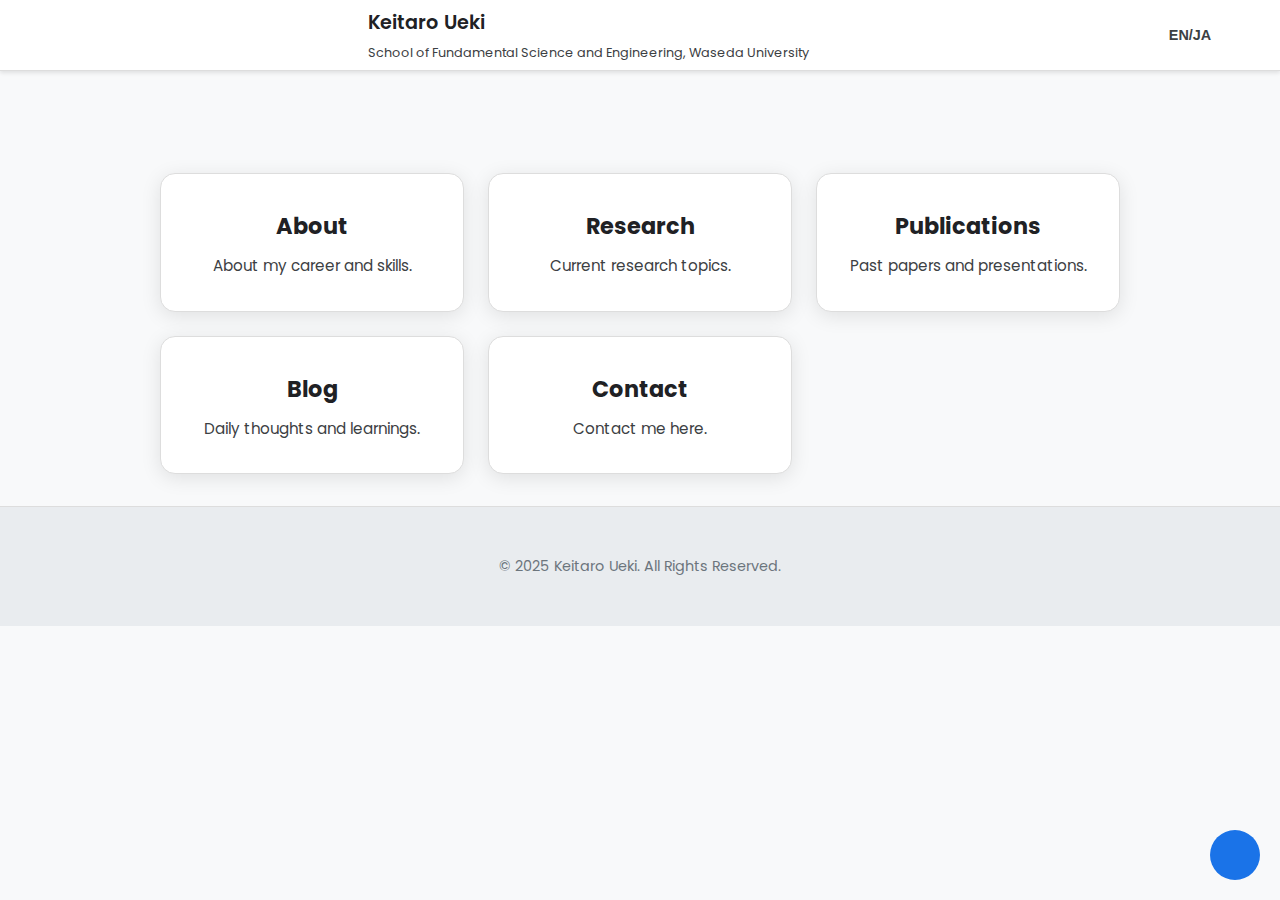
<file: index.html>
<!DOCTYPE html>
<html lang="ja">
<head>
    <meta charset="UTF-8">
    <meta name="viewport" content="width=device-width, initial-scale=1.0">
    <title data-lang-key="title">Keitaro Ueki - 早稲田大学基幹理工学部</title>
    <link rel="stylesheet" href="modern.css">
    <!-- Google Fonts (Poppins) -->
    <link rel="preconnect" href="https://fonts.googleapis.com">
    <link rel="preconnect" href="https://fonts.gstatic.com" crossorigin>
    <link href="https://fonts.googleapis.com/css2?family=Poppins:wght@300;400;600;700&display=swap" rel="stylesheet">
    <!-- Font Awesome (for icons) -->
    <link rel="stylesheet" href="https://cdnjs.cloudflare.com/ajax/libs/font-awesome/6.5.2/css/all.min.css" integrity="sha512-SnH5WK+bZxgPHs44uWIX+LLJAJ9/2PkPKZ5QiAj6Ta86w+fsb2TkcmfRyVX3pBnMFcV7oQPJkl9QevSCWr3W6A==" crossorigin="anonymous" referrerpolicy="no-referrer" />
</head>
<body>

    <header id="main-header">
        <div class="header-container">
            <button id="sidebar-toggle"><i class="fa-solid fa-bars"></i></button>
            <div class="header-title">
                <a href="index.html" class="title-link">
                    <h1 data-lang-key="name">Keitaro Ueki</h1>
                    <p data-lang-key="affiliation">早稲田大学 基幹理工学部</p>
                </a>
            </div>
            <div class="header-controls">
                <button id="search-toggle"><i class="fa-solid fa-search"></i></button>
                <button id="lang-toggle" data-current-lang="ja">EN/JA</button>
                <button id="theme-toggle"><i class="fa-solid fa-moon"></i></button>
            </div>
        </div>
    </header>

    <div id="search-overlay">
        <input type="search" id="search-input" placeholder="Search...">
        <div id="search-results"></div>
    </div>

    <aside id="sidebar">
        <nav class="sidebar-nav">
            <ul>
                <li><a href="index.html" data-lang-key="nav-home"><i class="fa-solid fa-house fa-fw"></i> <span class="nav-text">Home</span></a></li>
                <li><a href="about.html" data-lang-key="nav-about"><i class="fa-solid fa-user fa-fw"></i> <span class="nav-text">About</span></a></li>
                <li><a href="research.html" data-lang-key="nav-research"><i class="fa-solid fa-flask fa-fw"></i> <span class="nav-text">Research</span></a></li>
                <li><a href="publications.html" data-lang-key="nav-publications"><i class="fa-solid fa-book-open fa-fw"></i> <span class="nav-text">Publications</span></a></li>
                <li><a href="blog.html" data-lang-key="nav-blog"><i class="fa-solid fa-pen-nib fa-fw"></i> <span class="nav-text">Blog</span></a></li>
                <li><a href="contact.html" data-lang-key="nav-contact"><i class="fa-solid fa-envelope fa-fw"></i> <span class="nav-text">Contact</span></a></li>
            </ul>
        </nav>
    </aside>

    <div id="content-wrapper">
        <main class="container">
            <section id="quick-links" class="reveal-on-scroll">
                <div class="link-card-container">
                    <a href="about.html" class="link-card">
                        <i class="fa-solid fa-user"></i>
                        <h3 data-lang-key="nav-about">About</h3>
                        <p data-lang-key="about-description">経歴やスキルについて</p>
                    </a>
                    <a href="research.html" class="link-card">
                        <i class="fa-solid fa-flask"></i>
                        <h3 data-lang-key="nav-research">Research</h3>
                        <p data-lang-key="research-description">現在の研究内容</p>
                    </a>
                    <a href="publications.html" class="link-card">
                        <i class="fa-solid fa-book-open"></i>
                        <h3 data-lang-key="nav-publications">Publications</h3>
                        <p data-lang-key="publications-description">過去の論文や発表</p>
                    </a>
                    <a href="blog.html" class="link-card">
                        <i class="fa-solid fa-pen-nib"></i>
                        <h3 data-lang-key="nav-blog">Blog</h3>
                        <p data-lang-key="blog-description">日々の考えや学び</p>
                    </a>
                    <a href="contact.html" class="link-card">
                        <i class="fa-solid fa-envelope"></i>
                        <h3 data-lang-key="nav-contact">Contact</h3>
                        <p data-lang-key="contact-description">お問い合わせはこちら</p>
                    </a>
                </div>
            </section>
        </main>
    </div>

    <footer>
        <div class="container">
            <p data-lang-key="footer-text">&copy; 2025 Keitaro Ueki. All Rights Reserved.</p>
        </div>
    </footer>
    <a href="#" id="back-to-top" class="reveal-on-scroll"><i class="fa-solid fa-arrow-up"></i></a>
    <script src="script.js"></script>
</body>
</html>
</file>
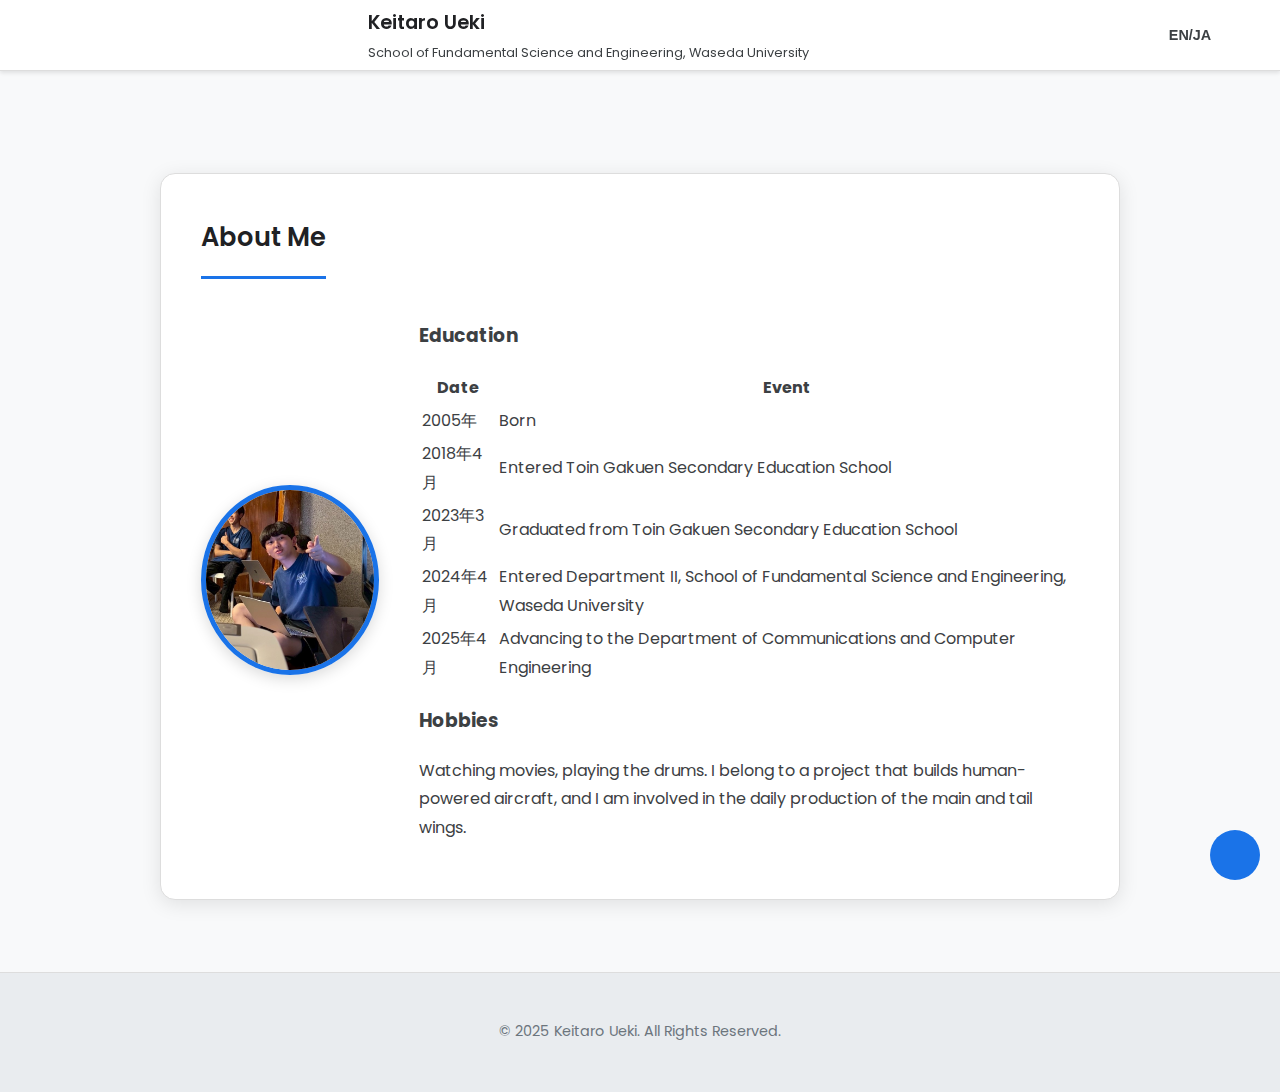
<file: about.html>
<!DOCTYPE html>
<html lang="ja">
<head>
    <meta charset="UTF-8">
    <meta name="viewport" content="width=device-width, initial-scale=1.0">
    <title data-lang-key="about-title">About Me - Keitaro Ueki</title>
    <link rel="stylesheet" href="modern.css">
    <link rel="preconnect" href="https://fonts.googleapis.com">
    <link rel="preconnect" href="https://fonts.gstatic.com" crossorigin>
    <link href="https://fonts.googleapis.com/css2?family=Poppins:wght@300;400;600;700&display=swap" rel="stylesheet">
    <link rel="stylesheet" href="https://cdnjs.cloudflare.com/ajax/libs/font-awesome/6.5.2/css/all.min.css" integrity="sha512-SnH5WK+bZxgPHs44uWIX+LLJAJ9/2PkPKZ5QiAj6Ta86w+fsb2TkcmfRyVX3pBnMFcV7oQPJkl9QevSCWr3W6A==" crossorigin="anonymous" referrerpolicy="no-referrer" />
</head>
<body>

    <header id="main-header">
        <div class="header-container">
            <button id="sidebar-toggle"><i class="fa-solid fa-bars"></i></button>
            <div class="header-title">
                <a href="index.html" class="title-link">
                    <h1 data-lang-key="name">Keitaro Ueki</h1>
                    <p data-lang-key="affiliation">早稲田大学 基幹理工学部</p>
                </a>
            </div>
            <div class="header-controls">
                <button id="search-toggle"><i class="fa-solid fa-search"></i></button>
                <button id="lang-toggle" data-current-lang="ja">EN/JA</button>
                <button id="theme-toggle"><i class="fa-solid fa-moon"></i></button>
            </div>
        </div>
    </header>

    <div id="search-overlay">
        <input type="search" id="search-input" placeholder="Search...">
        <div id="search-results"></div>
    </div>

    <aside id="sidebar">
        <nav class="sidebar-nav">
            <ul>
                <li><a href="index.html" data-lang-key="nav-home"><i class="fa-solid fa-house fa-fw"></i> <span class="nav-text">Home</span></a></li>
                <li><a href="about.html" data-lang-key="nav-about"><i class="fa-solid fa-user fa-fw"></i> <span class="nav-text">About</span></a></li>
                <li><a href="research.html" data-lang-key="nav-research"><i class="fa-solid fa-flask fa-fw"></i> <span class="nav-text">Research</span></a></li>
                <li><a href="publications.html" data-lang-key="nav-publications"><i class="fa-solid fa-book-open fa-fw"></i> <span class="nav-text">Publications</span></a></li>
                <li><a href="blog.html" data-lang-key="nav-blog"><i class="fa-solid fa-pen-nib fa-fw"></i> <span class="nav-text">Blog</span></a></li>
                <li><a href="contact.html" data-lang-key="nav-contact"><i class="fa-solid fa-envelope fa-fw"></i> <span class="nav-text">Contact</span></a></li>
            </ul>
        </nav>
    </aside>

    <div id="content-wrapper">
        <main class="container">
            <section id="about" class="card reveal-on-scroll">
                <h2 data-lang-key="about-title"><i class="fa-solid fa-user"></i> About Me</h2>
                <div class="about-content">
                    <img src="images/自己紹介.jpg" alt="プロフィール写真" class="profile-pic">
                    <div>
                        <h3 data-lang-key="education-title">学歴</h3>
                        <table class="education-table">
                            <thead>
                                <tr>
                                    <th data-lang-key="table-date">Date</th>
                                    <th data-lang-key="table-event">Event</th>
                                </tr>
                            </thead>
                            <tbody>
                                <tr>
                                    <td data-label="Date">2005年</td>
                                    <td data-label="Event" data-lang-key="birth-event">誕生</td>
                                </tr>
                                <tr>
                                    <td data-label="Date">2018年4月</td>
                                    <td data-label="Event" data-lang-key="school-start-event">桐蔭学園中等教育学校 入学</td>
                                </tr>
                                <tr>
                                    <td data-label="Date">2023年3月</td>
                                    <td data-label="Event" data-lang-key="school-end-event">桐蔭学園中等教育学校 卒業</td>
                                </tr>
                                <tr>
                                    <td data-label="Date">2024年4月</td>
                                    <td data-label="Event" data-lang-key="uni-start-event">早稲田大学基幹理工学部 学系II 入学</td>
                                </tr>
                                <tr>
                                    <td data-label="Date">2025年4月</td>
                                    <td data-label="Event" data-lang-key="major-event">早稲田大学基幹理工学部 情報通信学科 進学</td>
                                </tr>
                            </tbody>
                        </table>
                        <h3 data-lang-key="hobbies-title">趣味</h3>
                        <p data-lang-key="hobbies-text">
                            映画鑑賞、ドラム演奏。人力飛行機を製作するプロジェクトに所属しており、日々主翼や尾翼を製作しています。
                        </p>
                    </div>
                </div>
            </section>
        </main>
    </div>

    <footer>
        <div class="container">
            <p data-lang-key="footer-text">&copy; 2025 Keitaro Ueki. All Rights Reserved.</p>
        </div>
    </footer>
    <a href="#" id="back-to-top" class="reveal-on-scroll"><i class="fa-solid fa-arrow-up"></i></a>
    <script src="script.js"></script>
</body>
</html>
</file>
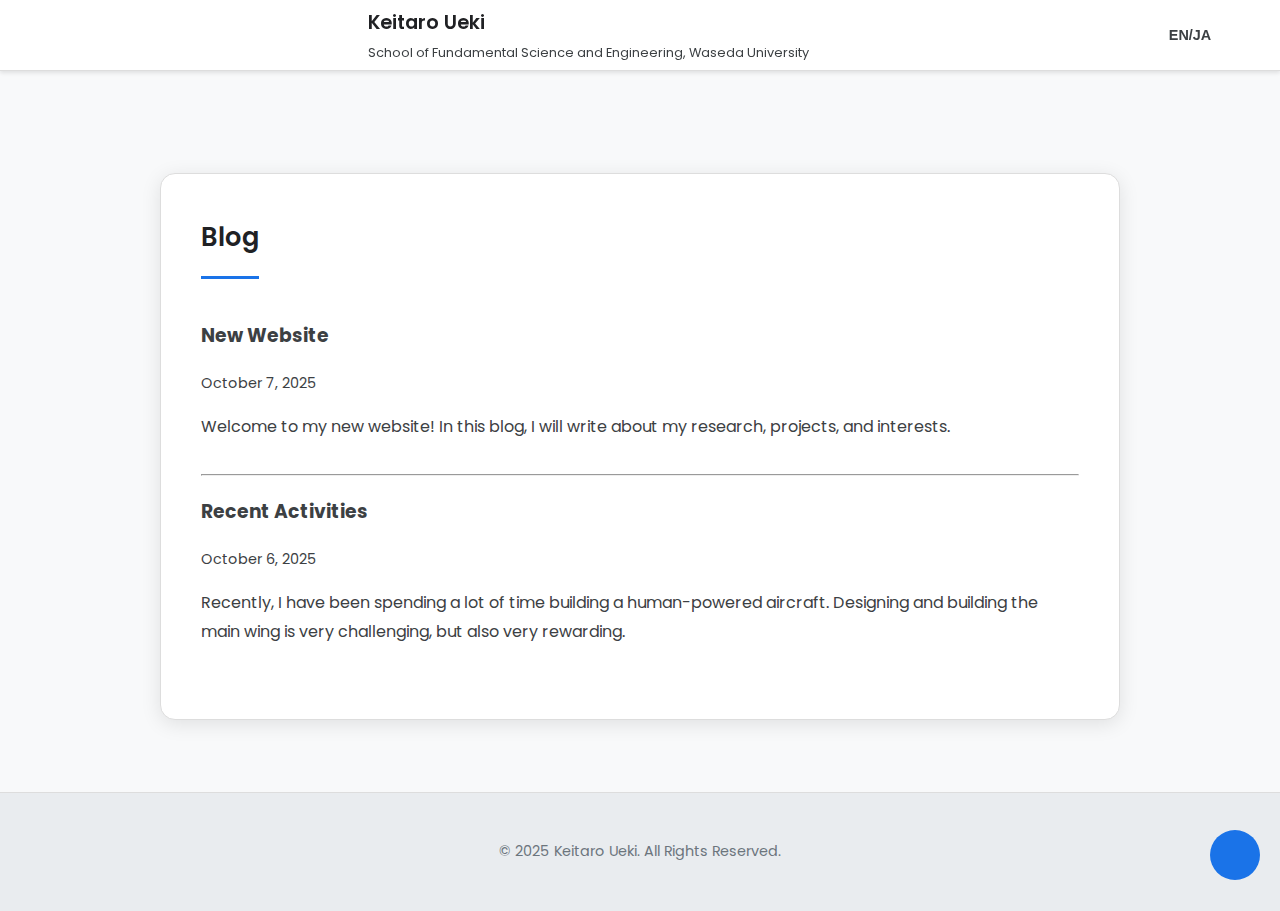
<file: blog.html>
<!DOCTYPE html>
<html lang="ja">
<head>
    <meta charset="UTF-8">
    <meta name="viewport" content="width=device-width, initial-scale=1.0">
    <title data-lang-key="blog-title">Blog - Keitaro Ueki</title>
    <link rel="stylesheet" href="modern.css">
    <link rel="preconnect" href="https://fonts.googleapis.com">
    <link rel="preconnect" href="https://fonts.gstatic.com" crossorigin>
    <link href="https://fonts.googleapis.com/css2?family=Poppins:wght@300;400;600;700&display=swap" rel="stylesheet">
    <link rel="stylesheet" href="https://cdnjs.cloudflare.com/ajax/libs/font-awesome/6.5.2/css/all.min.css" integrity="sha512-SnH5WK+bZxgPHs44uWIX+LLJAJ9/2PkPKZ5QiAj6Ta86w+fsb2TkcmfRyVX3pBnMFcV7oQPJkl9QevSCWr3W6A==" crossorigin="anonymous" referrerpolicy="no-referrer" />
</head>
<body>

    <header id="main-header">
        <div class="header-container">
            <button id="sidebar-toggle"><i class="fa-solid fa-bars"></i></button>
            <div class="header-title">
                <a href="index.html" class="title-link">
                    <h1 data-lang-key="name">Keitaro Ueki</h1>
                    <p data-lang-key="affiliation">早稲田大学 基幹理工学部</p>
                </a>
            </div>
            <div class="header-controls">
                <button id="search-toggle"><i class="fa-solid fa-search"></i></button>
                <button id="lang-toggle" data-current-lang="ja">EN/JA</button>
                <button id="theme-toggle"><i class="fa-solid fa-moon"></i></button>
            </div>
        </div>
    </header>

    <div id="search-overlay">
        <input type="search" id="search-input" placeholder="Search...">
        <div id="search-results"></div>
    </div>

    <aside id="sidebar">
        <nav class="sidebar-nav">
            <ul>
                <li><a href="index.html" data-lang-key="nav-home"><i class="fa-solid fa-house fa-fw"></i> <span class="nav-text">Home</span></a></li>
                <li><a href="about.html" data-lang-key="nav-about"><i class="fa-solid fa-user fa-fw"></i> <span class="nav-text">About</span></a></li>
                <li><a href="research.html" data-lang-key="nav-research"><i class="fa-solid fa-flask fa-fw"></i> <span class="nav-text">Research</span></a></li>
                <li><a href="publications.html" data-lang-key="nav-publications"><i class="fa-solid fa-book-open fa-fw"></i> <span class="nav-text">Publications</span></a></li>
                <li><a href="blog.html" data-lang-key="nav-blog"><i class="fa-solid fa-pen-nib fa-fw"></i> <span class="nav-text">Blog</span></a></li>
                <li><a href="contact.html" data-lang-key="nav-contact"><i class="fa-solid fa-envelope fa-fw"></i> <span class="nav-text">Contact</span></a></li>
            </ul>
        </nav>
    </aside>

    <div id="content-wrapper">
        <main class="container">
            <section id="blog" class="card reveal-on-scroll">
                <h2 data-lang-key="blog-title"><i class="fa-solid fa-blog"></i> Blog</h2>
                <article class="blog-post">
                    <h3 data-lang-key="blog-post-1-title">新しいウェブサイト</h3>
                    <p class="blog-meta" data-lang-key="blog-post-1-meta">2025年10月7日</p>
                    <p data-lang-key="blog-post-1-body">
                        新しいウェブサイトへようこそ！このブログでは、私の研究、プロジェクト、そして興味のあることについて書いていこうと思います。
                    </p>
                </article>
                <hr>
                <article class="blog-post">
                    <h3 data-lang-key="blog-post-2-title">最近の活動</h3>
                    <p class="blog-meta" data-lang-key="blog-post-2-meta">2025年10月6日</p>
                    <p data-lang-key="blog-post-2-body">
                        最近は、人力飛行機の製作に多くの時間を費やしています。主翼の設計と製作は非常に挑戦的ですが、とてもやりがいがあります。
                    </p>
                </article>
            </section>
        </main>
    </div>

    <footer>
        <div class="container">
            <p data-lang-key="footer-text">&copy; 2025 Keitaro Ueki. All Rights Reserved.</p>
        </div>
    </footer>
    <a href="#" id="back-to-top" class="reveal-on-scroll"><i class="fa-solid fa-arrow-up"></i></a>
    <script src="script.js"></script>
</body>
</html>
</file>
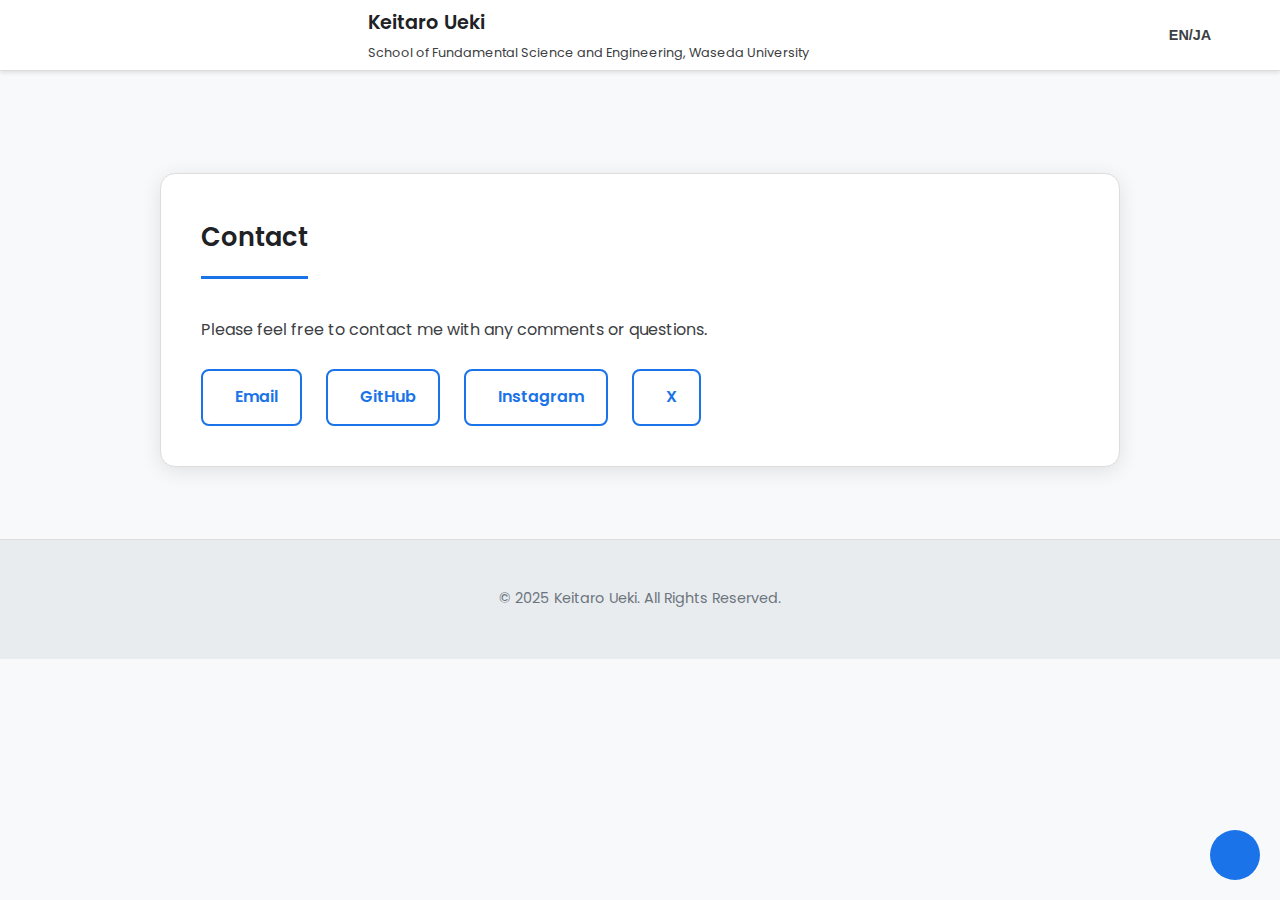
<file: contact.html>
<!DOCTYPE html>
<html lang="ja">
<head>
    <meta charset="UTF-8">
    <meta name="viewport" content="width=device-width, initial-scale=1.0">
    <title data-lang-key="contact-title">Contact - Keitaro Ueki</title>
    <link rel="stylesheet" href="modern.css">
    <link rel="preconnect" href="https://fonts.googleapis.com">
    <link rel="preconnect" href="https://fonts.gstatic.com" crossorigin>
    <link href="https://fonts.googleapis.com/css2?family=Poppins:wght@300;400;600;700&display=swap" rel="stylesheet">
    <link rel="stylesheet" href="https://cdnjs.cloudflare.com/ajax/libs/font-awesome/6.5.2/css/all.min.css" integrity="sha512-SnH5WK+bZxgPHs44uWIX+LLJAJ9/2PkPKZ5QiAj6Ta86w+fsb2TkcmfRyVX3pBnMFcV7oQPJkl9QevSCWr3W6A==" crossorigin="anonymous" referrerpolicy="no-referrer" />
</head>
<body>

    <header id="main-header">
        <div class="header-container">
            <button id="sidebar-toggle"><i class="fa-solid fa-bars"></i></button>
            <div class="header-title">
                <a href="index.html" class="title-link">
                    <h1 data-lang-key="name">Keitaro Ueki</h1>
                    <p data-lang-key="affiliation">早稲田大学 基幹理工学部</p>
                </a>
            </div>
            <div class="header-controls">
                <button id="search-toggle"><i class="fa-solid fa-search"></i></button>
                <button id="lang-toggle" data-current-lang="ja">EN/JA</button>
                <button id="theme-toggle"><i class="fa-solid fa-moon"></i></button>
            </div>
        </div>
    </header>

    <div id="search-overlay">
        <input type="search" id="search-input" placeholder="Search...">
        <div id="search-results"></div>
    </div>

    <aside id="sidebar">
        <nav class="sidebar-nav">
            <ul>
                <li><a href="index.html" data-lang-key="nav-home"><i class="fa-solid fa-house fa-fw"></i> <span class="nav-text">Home</span></a></li>
                <li><a href="about.html" data-lang-key="nav-about"><i class="fa-solid fa-user fa-fw"></i> <span class="nav-text">About</span></a></li>
                <li><a href="research.html" data-lang-key="nav-research"><i class="fa-solid fa-flask fa-fw"></i> <span class="nav-text">Research</span></a></li>
                <li><a href="publications.html" data-lang-key="nav-publications"><i class="fa-solid fa-book-open fa-fw"></i> <span class="nav-text">Publications</span></a></li>
                <li><a href="blog.html" data-lang-key="nav-blog"><i class="fa-solid fa-pen-nib fa-fw"></i> <span class="nav-text">Blog</span></a></li>
                <li><a href="contact.html" data-lang-key="nav-contact"><i class="fa-solid fa-envelope fa-fw"></i> <span class="nav-text">Contact</span></a></li>
            </ul>
        </nav>
    </aside>

    <div id="content-wrapper">
        <main class="container">
            <section id="contact" class="card reveal-on-scroll">
                <h2 data-lang-key="contact-title"><i class="fa-solid fa-envelope"></i> Contact</h2>
                <p data-lang-key="contact-text">ご意見、ご質問などありましたら、お気軽にご連絡ください。</p>
                <div class="contact-links">
                    <a href="mailto:keitaro.ueki@asagi.waseda.jp"><i class="fa-solid fa-envelope"></i> Email</a>
                    <a href="https://github.com/97kuek" target="_blank"><i class="fa-brands fa-github"></i> GitHub</a>
                    <a href="https://www.instagram.com/97kuek_/" target="_blank"><i class="fa-brands fa-instagram"></i> Instagram</a>
                    <a href="https://twitter.com/97kuek_" target="_blank"><i class="fa-brands fa-x-twitter"></i> X</a>
                </div>
            </section>
        </main>
    </div>

    <footer>
        <div class="container">
            <p data-lang-key="footer-text">&copy; 2025 Keitaro Ueki. All Rights Reserved.</p>
        </div>
    </footer>
    <a href="#" id="back-to-top" class="reveal-on-scroll"><i class="fa-solid fa-arrow-up"></i></a>
    <script src="script.js"></script>
</body>
</html>
</file>
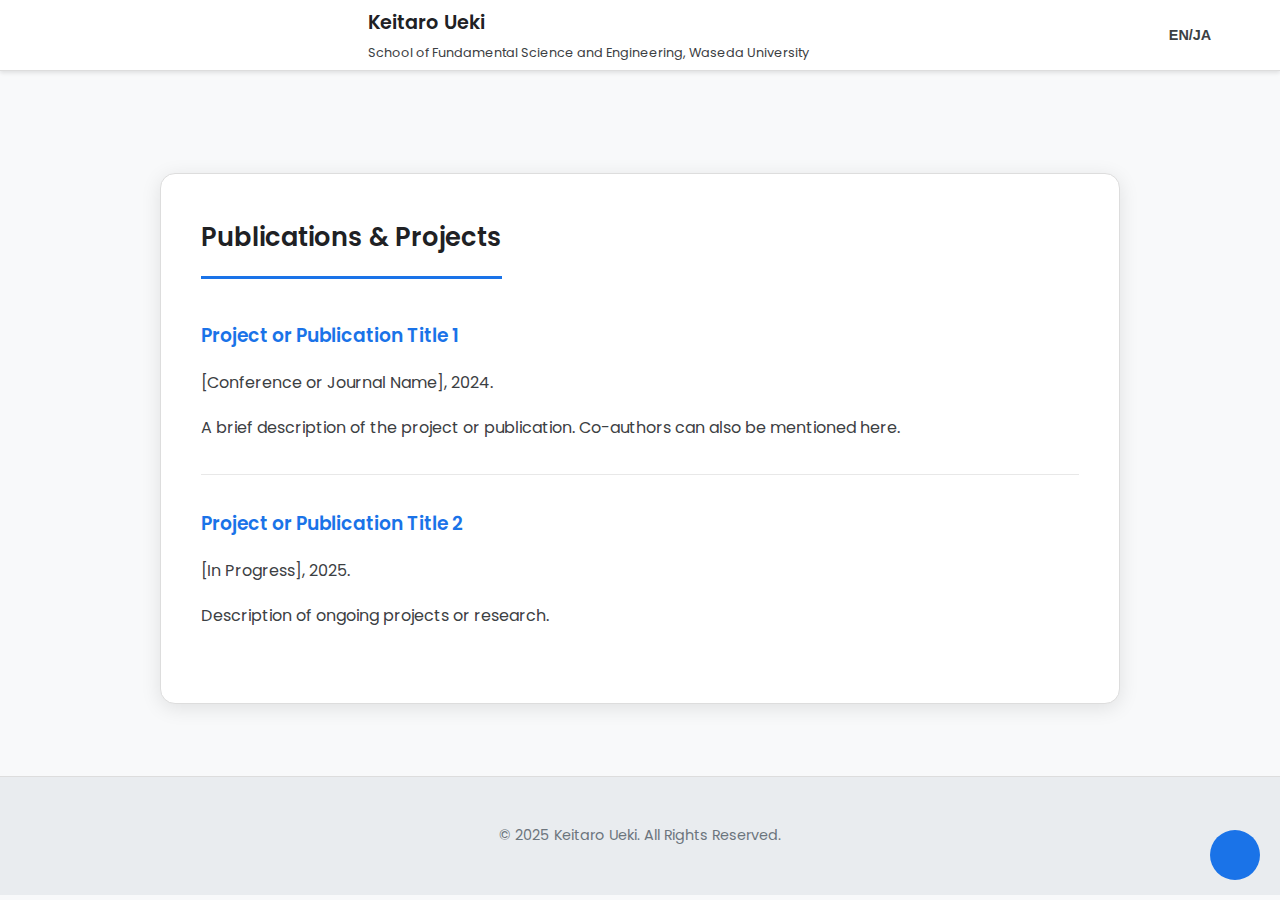
<file: publications.html>
<!DOCTYPE html>
<html lang="ja">
<head>
    <meta charset="UTF-8">
    <meta name="viewport" content="width=device-width, initial-scale=1.0">
    <title data-lang-key="publications-title">Publications - Keitaro Ueki</title>
    <link rel="stylesheet" href="modern.css">
    <link rel="preconnect" href="https://fonts.googleapis.com">
    <link rel="preconnect" href="https://fonts.gstatic.com" crossorigin>
    <link href="https://fonts.googleapis.com/css2?family=Poppins:wght@300;400;600;700&display=swap" rel="stylesheet">
    <link rel="stylesheet" href="https://cdnjs.cloudflare.com/ajax/libs/font-awesome/6.5.2/css/all.min.css" integrity="sha512-SnH5WK+bZxgPHs44uWIX+LLJAJ9/2PkPKZ5QiAj6Ta86w+fsb2TkcmfRyVX3pBnMFcV7oQPJkl9QevSCWr3W6A==" crossorigin="anonymous" referrerpolicy="no-referrer" />
</head>
<body>

    <header id="main-header">
        <div class="header-container">
            <button id="sidebar-toggle"><i class="fa-solid fa-bars"></i></button>
            <div class="header-title">
                <a href="index.html" class="title-link">
                    <h1 data-lang-key="name">Keitaro Ueki</h1>
                    <p data-lang-key="affiliation">早稲田大学 基幹理工学部</p>
                </a>
            </div>
            <div class="header-controls">
                <button id="search-toggle"><i class="fa-solid fa-search"></i></button>
                <button id="lang-toggle" data-current-lang="ja">EN/JA</button>
                <button id="theme-toggle"><i class="fa-solid fa-moon"></i></button>
            </div>
        </div>
    </header>

    <div id="search-overlay">
        <input type="search" id="search-input" placeholder="Search...">
        <div id="search-results"></div>
    </div>

    <aside id="sidebar">
        <nav class="sidebar-nav">
            <ul>
                <li><a href="index.html" data-lang-key="nav-home"><i class="fa-solid fa-house fa-fw"></i> <span class="nav-text">Home</span></a></li>
                <li><a href="about.html" data-lang-key="nav-about"><i class="fa-solid fa-user fa-fw"></i> <span class="nav-text">About</span></a></li>
                <li><a href="research.html" data-lang-key="nav-research"><i class="fa-solid fa-flask fa-fw"></i> <span class="nav-text">Research</span></a></li>
                <li><a href="publications.html" data-lang-key="nav-publications"><i class="fa-solid fa-book-open fa-fw"></i> <span class="nav-text">Publications</span></a></li>
                <li><a href="blog.html" data-lang-key="nav-blog"><i class="fa-solid fa-pen-nib fa-fw"></i> <span class="nav-text">Blog</span></a></li>
                <li><a href="contact.html" data-lang-key="nav-contact"><i class="fa-solid fa-envelope fa-fw"></i> <span class="nav-text">Contact</span></a></li>
            </ul>
        </nav>
    </aside>

    <div id="content-wrapper">
        <main class="container">
            <section id="publications" class="card reveal-on-scroll">
                <h2 data-lang-key="publications-title"><i class="fa-solid fa-book-open"></i> Publications & Projects</h2>
                <article>
                    <h3 data-lang-key="project-1-title">プロジェクト名 or 論文タイトル 1</h3>
                    <p data-lang-key="project-1-meta"><strong>[学会名 or 雑誌名], 2024.</strong></p>
                    <p data-lang-key="project-1-desc">ここに簡単な概要を記述します。共著者がいる場合はそれも記載します。</p>
                </article>
                <hr>
                <article>
                    <h3 data-lang-key="project-2-title">プロジェクト名 or 論文タイトル 2</h3>
                    <p data-lang-key="project-2-meta"><strong>[進行中], 2025.</strong></p>
                    <p data-lang-key="project-2-desc">現在進行中のプロジェクトや研究について記述します。</p>
                </article>
            </section>
        </main>
    </div>

    <footer>
        <div class="container">
            <p data-lang-key="footer-text">&copy; 2025 Keitaro Ueki. All Rights Reserved.</p>
        </div>
    </footer>
    <a href="#" id="back-to-top" class="reveal-on-scroll"><i class="fa-solid fa-arrow-up"></i></a>
    <script src="script.js"></script>
</body>
</html>
</file>
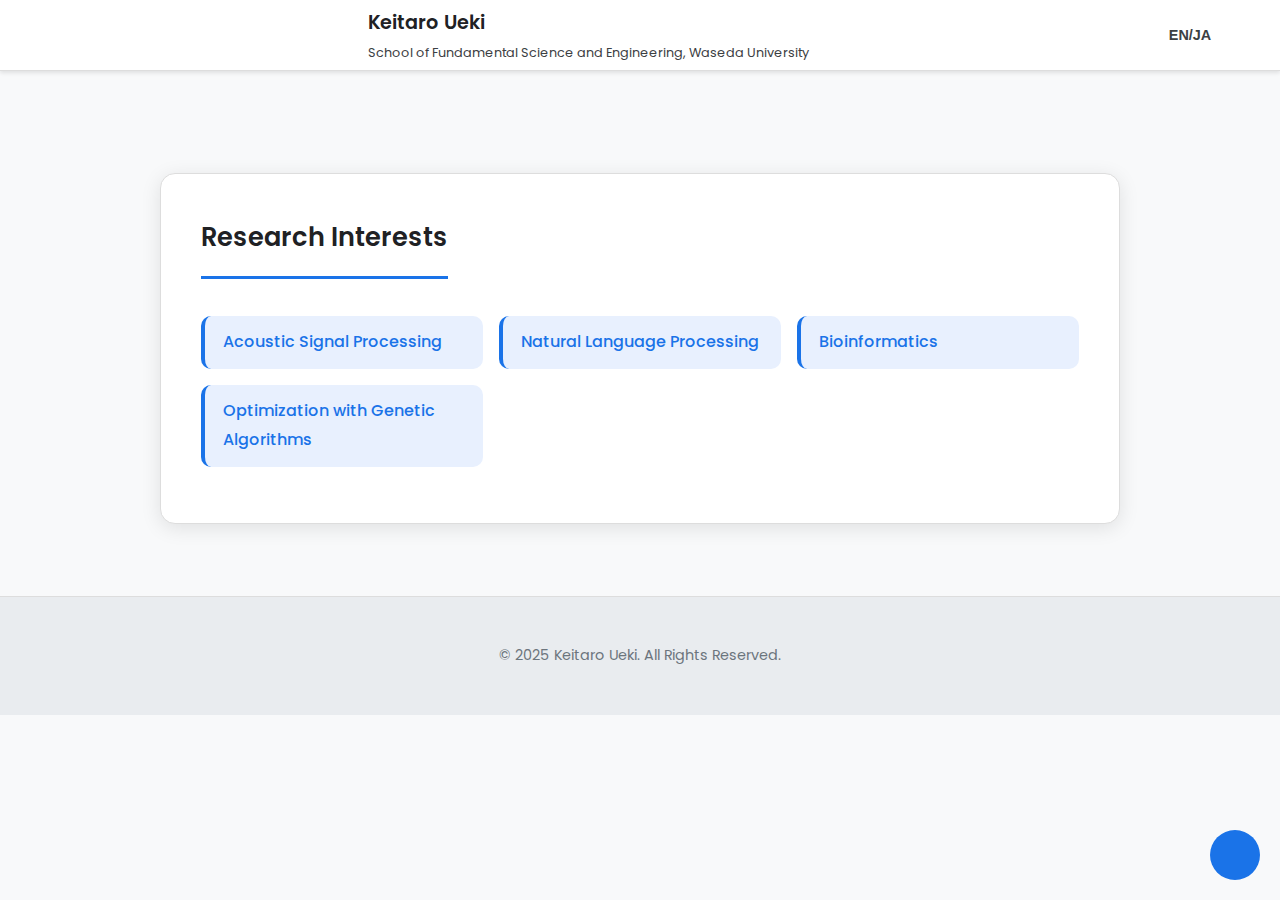
<file: research.html>
<!DOCTYPE html>
<html lang="ja">
<head>
    <meta charset="UTF-8">
    <meta name="viewport" content="width=device-width, initial-scale=1.0">
    <title data-lang-key="research-title">Research - Keitaro Ueki</title>
    <link rel="stylesheet" href="modern.css">
    <link rel="preconnect" href="https://fonts.googleapis.com">
    <link rel="preconnect" href="https://fonts.gstatic.com" crossorigin>
    <link href="https://fonts.googleapis.com/css2?family=Poppins:wght@300;400;600;700&display=swap" rel="stylesheet">
    <link rel="stylesheet" href="https://cdnjs.cloudflare.com/ajax/libs/font-awesome/6.5.2/css/all.min.css" integrity="sha512-SnH5WK+bZxgPHs44uWIX+LLJAJ9/2PkPKZ5QiAj6Ta86w+fsb2TkcmfRyVX3pBnMFcV7oQPJkl9QevSCWr3W6A==" crossorigin="anonymous" referrerpolicy="no-referrer" />
</head>
<body>

    <header id="main-header">
        <div class="header-container">
            <button id="sidebar-toggle"><i class="fa-solid fa-bars"></i></button>
            <div class="header-title">
                <a href="index.html" class="title-link">
                    <h1 data-lang-key="name">Keitaro Ueki</h1>
                    <p data-lang-key="affiliation">早稲田大学 基幹理工学部</p>
                </a>
            </div>
            <div class="header-controls">
                <button id="search-toggle"><i class="fa-solid fa-search"></i></button>
                <button id="lang-toggle" data-current-lang="ja">EN/JA</button>
                <button id="theme-toggle"><i class="fa-solid fa-moon"></i></button>
            </div>
        </div>
    </header>

    <div id="search-overlay">
        <input type="search" id="search-input" placeholder="Search...">
        <div id="search-results"></div>
    </div>

    <aside id="sidebar">
        <nav class="sidebar-nav">
            <ul>
                <li><a href="index.html" data-lang-key="nav-home"><i class="fa-solid fa-house fa-fw"></i> <span class="nav-text">Home</span></a></li>
                <li><a href="about.html" data-lang-key="nav-about"><i class="fa-solid fa-user fa-fw"></i> <span class="nav-text">About</span></a></li>
                <li><a href="research.html" data-lang-key="nav-research"><i class="fa-solid fa-flask fa-fw"></i> <span class="nav-text">Research</span></a></li>
                <li><a href="publications.html" data-lang-key="nav-publications"><i class="fa-solid fa-book-open fa-fw"></i> <span class="nav-text">Publications</span></a></li>
                <li><a href="blog.html" data-lang-key="nav-blog"><i class="fa-solid fa-pen-nib fa-fw"></i> <span class="nav-text">Blog</span></a></li>
                <li><a href="contact.html" data-lang-key="nav-contact"><i class="fa-solid fa-envelope fa-fw"></i> <span class="nav-text">Contact</span></a></li>
            </ul>
        </nav>
    </aside>

    <div id="content-wrapper">
        <main class="container">
            <section id="research" class="card reveal-on-scroll">
                <h2 data-lang-key="research-title"><i class="fa-solid fa-flask"></i> Research Interests</h2>
                <ul>
                    <li data-lang-key="research-item-1">音響信号処理</li>
                    <li data-lang-key="research-item-2">自然言語処理</li>
                    <li data-lang-key="research-item-3">生命情報科学</li>
                    <li data-lang-key="research-item-4">遺伝的アルゴリズムによる最適化</li>
                </ul>
            </section>
        </main>
    </div>

    <footer>
        <div class="container">
            <p data-lang-key="footer-text">&copy; 2025 Keitaro Ueki. All Rights Reserved.</p>
        </div>
    </footer>
    <a href="#" id="back-to-top" class="reveal-on-scroll"><i class="fa-solid fa-arrow-up"></i></a>
    <script src="script.js"></script>
</body>
</html>
</file>
<file: modern.css>
:root {
    --primary-color: #1a73e8; /* Google Blue */
    --background-color: #f8f9fa; /* Light grey */
    --card-background-color: #ffffff;
    --text-color: #3c4043; /* Dark grey */
    --heading-color: #202124; /* Almost black */
    --shadow-color: rgba(0, 0, 0, 0.1);
    --transition-speed: 0.3s;
    --border-color: #ddd;
    --sidebar-width: 250px;
    --header-height: 70px;
}

body.dark-mode {
    --primary-color: #8ab4f8; /* A lighter, accessible blue for dark mode */
    --background-color: #121212;
    --card-background-color: #1E1E1E;
    --text-color: rgba(255, 255, 255, 0.87);
    --heading-color: #ffffff;
    --shadow-color: rgba(0, 0, 0, 0.5);
    --border-color: rgba(255, 255, 255, 0.12);
}

body {
    font-family: 'Poppins', sans-serif;
    margin: 0;
    background-color: var(--background-color);
    color: var(--text-color);
    line-height: 1.8;
}

/* --- Layout: Header, Sidebar, Content --- */

#main-header {
    background-color: var(--card-background-color);
    height: var(--header-height);
    border-bottom: 1px solid var(--border-color);
    box-shadow: 0 2px 4px var(--shadow-color);
    position: sticky;
    top: 0;
    z-index: 1000;
}

.header-container {
    display: flex;
    align-items: center;
    justify-content: space-between;
    padding: 0 1rem;
    height: 100%;
}

.header-title a {
    text-decoration: none;
}

.header-title h1 {
    font-size: 1.2rem;
    font-weight: 600;
    color: var(--heading-color);
    margin: 0;
}

.header-title p {
    font-size: 0.8rem;
    color: var(--text-color);
    margin: 0;
    display: none; /* Hidden on mobile by default */
}

.header-controls {
    display: flex;
    align-items: center;
    gap: 0.5rem;
}

#sidebar-toggle, #search-toggle, #theme-toggle, #lang-toggle {
    background: transparent;
    border: none;
    color: var(--text-color);
    font-size: 1.2rem;
    cursor: pointer;
    border-radius: 50%;
    width: 44px;
    height: 44px;
    display: inline-flex;
    align-items: center;
    justify-content: center;
    transition: color var(--transition-speed) ease, background-color var(--transition-speed) ease;
}

#sidebar-toggle:hover, #search-toggle:hover, #theme-toggle:hover {
    color: var(--primary-color);
    background-color: rgba(0, 0, 0, 0.05);
}

#lang-toggle {
    font-size: 0.9rem;
    font-weight: 600;
    padding: 0 0.5rem;
}

#sidebar {
    width: var(--sidebar-width);
    height: 100vh;
    position: fixed;
    top: 0;
    left: 0;
    background-color: var(--card-background-color);
    border-right: 1px solid var(--border-color);
    padding: 1.5rem;
    padding-top: calc(var(--header-height) + 1rem);
    transform: translateX(-100%);
    transition: transform var(--transition-speed) ease-in-out;
    z-index: 900;
}

body.sidebar-open #sidebar {
    transform: translateX(0);
}

.sidebar-nav ul {
    list-style: none; padding: 0; margin: 0;
}

.sidebar-nav a {
    display: flex;
    align-items: center;
    padding: 0.9rem 1rem;
    margin-bottom: 0.5rem;
    border-radius: 8px;
    text-decoration: none;
    color: var(--text-color);
    font-weight: 500;
    transition: background-color var(--transition-speed) ease, color var(--transition-speed) ease;
}

.sidebar-nav a:hover, .sidebar-nav a.active {
    background-color: var(--primary-color);
    color: #fff;
}

.sidebar-nav a i {
    font-size: 1.1rem;
    margin-right: 1rem;
    width: 20px;
}

#content-wrapper {
    padding: calc(var(--header-height) + 2rem) 2rem 2rem 2rem;
}

/* --- Search Overlay --- */
#search-overlay {
    position: fixed;
    top: 0;
    left: 0;
    width: 100%;
    height: 100%;
    background: rgba(0, 0, 0, 0.5);
    display: none; /* Hidden by default */
    align-items: flex-start;
    justify-content: center;
    padding-top: 15vh;
    z-index: 1100;
}

#search-overlay.visible {
    display: flex;
}

#search-input {
    width: 80%;
    max-width: 600px;
    padding: 1rem;
    font-size: 1.2rem;
    border: 1px solid var(--border-color);
    border-radius: 8px;
    background: var(--card-background-color);
    color: var(--text-color);
}

#search-results {
    width: 80%;
    max-width: 600px;
    margin-top: 1rem;
    background: var(--card-background-color);
    border-radius: 8px;
    max-height: 50vh;
    overflow-y: auto;
}

.search-result-item {
    display: block;
    padding: 1rem 1.5rem;
    border-bottom: 1px solid var(--border-color);
    text-decoration: none;
    color: var(--text-color);
    transition: background-color var(--transition-speed) ease;
}

.search-result-item:last-child {
    border-bottom: none;
}

.search-result-item:hover {
    background-color: rgba(0, 0, 0, 0.05);
}

body.dark-mode .search-result-item:hover {
    background-color: rgba(255, 255, 255, 0.05);
}

.search-result-item h4 {
    margin: 0 0 0.25rem 0;
    color: var(--primary-color);
}

.search-result-item p {
    margin: 0;
    font-size: 0.9rem;
    opacity: 0.8;
}

/* --- Main Content & Cards (mostly unchanged) --- */
.container { max-width: 960px; margin: 0 auto; padding: 0; }
.card { background-color: var(--card-background-color); border-radius: 15px; padding: 2.5rem; margin-bottom: 2.5rem; box-shadow: 0 4px 20px var(--shadow-color); border: 1px solid var(--border-color); }
.card:hover { transform: translateY(-8px); box-shadow: 0 10px 30px rgba(0, 0, 0, 0.12); }
.card h2 { color: var(--heading-color); font-size: 1.6rem; font-weight: 600; margin-top: 0; padding-bottom: 1rem; border-bottom: 3px solid var(--primary-color); display: inline-block; }
.card h2 .fa-solid { margin-right: 12px; color: var(--primary-color); }

/* Other styles remain here... */

/* --- Responsive Design --- */
@media (min-width: 768px) {
    .header-title p {
        display: block; /* Show affiliation on larger screens */
    }
}

@media (max-width: 767px) {
    #content-wrapper { padding: calc(var(--header-height) + 1rem) 1rem 1rem 1rem; }
    .card { padding: 1.5rem; }
    .about-content { flex-direction: column; text-align: center; }
    .profile-pic { width: 150px; height: 150px; }

    /* Responsive Table */
    .education-table thead { display: none; }
    .education-table, .education-table tbody, .education-table tr, .education-table td { display: block; width: 100%; }
    .education-table tr { margin-bottom: 1rem; border: 1px solid var(--border-color); border-radius: 8px; padding: 1rem; }
    .education-table td { display: flex; justify-content: space-between; align-items: center; border: none; padding: 0.5rem 0; }
    .education-table td::before { content: attr(data-label); font-weight: 600; color: var(--heading-color); margin-right: 1rem; }
    .education-table tbody tr:nth-child(even) { background-color: transparent; }
}

/* --- Footer --- */
footer { text-align: center; padding: 2rem 0; background-color: #e9ecef; color: #6c757d; font-size: 0.9rem; border-top: 1px solid #ddd; }
body.dark-mode footer { background-color: #121212; color: rgba(255, 255, 255, 0.6); border-top: 1px solid var(--border-color); }

/* Other specific styles like .link-card, .blog-post etc. should be preserved */
.link-card-container { display: grid; grid-template-columns: repeat(auto-fit, minmax(280px, 1fr)); gap: 1.5rem; }
.link-card { background-color: var(--card-background-color); border-radius: 15px; padding: 2rem; text-align: center; text-decoration: none; color: var(--text-color); box-shadow: 0 4px 20px var(--shadow-color); transition: transform var(--transition-speed) ease, box-shadow var(--transition-speed) ease; border: 1px solid var(--border-color); }
.link-card:hover { transform: translateY(-10px); box-shadow: 0 12px 35px rgba(0, 0, 0, 0.15); border-color: var(--primary-color); }
.link-card i { font-size: 2.5rem; color: var(--primary-color); margin-bottom: 1rem; transition: transform var(--transition-speed) ease; }
.link-card:hover i { transform: scale(1.1); }
.link-card h3 { color: var(--heading-color); font-size: 1.4rem; margin: 0 0 0.5rem 0; }
.link-card p { font-size: 0.95rem; line-height: 1.6; margin: 0; }

.blog-post { margin-bottom: 2rem; }
.blog-meta { color: var(--text-color); font-size: 0.9rem; margin-bottom: 0.5rem; }

#research ul { list-style: none; padding: 0; display: grid; grid-template-columns: repeat(auto-fit, minmax(250px, 1fr)); gap: 1rem; }
#research li { background-color: #e8f0fe; color: #1a73e8; padding: 12px 18px; border-radius: 10px; font-weight: 500; border-left: 4px solid var(--primary-color); transition: background-color var(--transition-speed) ease, transform var(--transition-speed) ease; }
#research li:hover { background-color: #d0e3ff; transform: translateX(5px); }
body.dark-mode #research li { background-color: rgba(100, 181, 246, 0.1); color: var(--primary-color); border-left: 4px solid var(--primary-color); }

#publications article { margin-bottom: 2rem; }
#publications h3 { margin-bottom: 0.3rem; font-weight: 600; color: var(--primary-color); }
#publications hr { border: 0; height: 1px; background-color: #e8e8e8; margin: 2rem 0; }
body.dark-mode #publications hr { background-color: var(--border-color); }

.contact-links { display: flex; gap: 1.5rem; flex-wrap: wrap; margin-top: 1.5rem; }
.contact-links a { background-color: transparent; color: var(--primary-color); padding: 12px 22px; text-decoration: none; border-radius: 8px; transition: all var(--transition-speed) ease; display: inline-flex; align-items: center; gap: 10px; border: 2px solid var(--primary-color); font-weight: 600; }
.contact-links a:hover { background-color: var(--primary-color); color: white; transform: translateY(-3px) scale(1.05); box-shadow: 0 4px 10px rgba(0, 0, 0, 0.1); }
.contact-links a:hover i { transform: rotate(-5deg) scale(1.1); }

#back-to-top { position: fixed; bottom: 20px; right: 20px; background-color: var(--primary-color); color: white; border: none; border-radius: 50%; width: 50px; height: 50px; font-size: 1.2rem; display: flex; align-items: center; justify-content: center; cursor: pointer; opacity: 0; visibility: hidden; transform: translateY(20px); transition: opacity 0.3s, visibility 0.3s, transform 0.3s, background-color 0.3s; z-index: 1001; }
#back-to-top.visible { opacity: 1; visibility: visible; transform: translateY(0); }
#back-to-top:hover { background-color: #1558b8; }
body.dark-mode #back-to-top:hover { background-color: #0d6efd; }

.about-content { display: flex; align-items: center; gap: 2.5rem; }
.profile-pic { width: 180px; height: 180px; border-radius: 50%; object-fit: cover; border: 5px solid var(--primary-color); box-shadow: 0 4px 15px rgba(0, 0, 0, 0.15); transition: transform var(--transition-speed) ease, box-shadow var(--transition-speed) ease; }
.profile-pic:hover { transform: scale(1.05); box-shadow: 0 8px 25px rgba(0, 0, 0, 0.2); }
</file>
